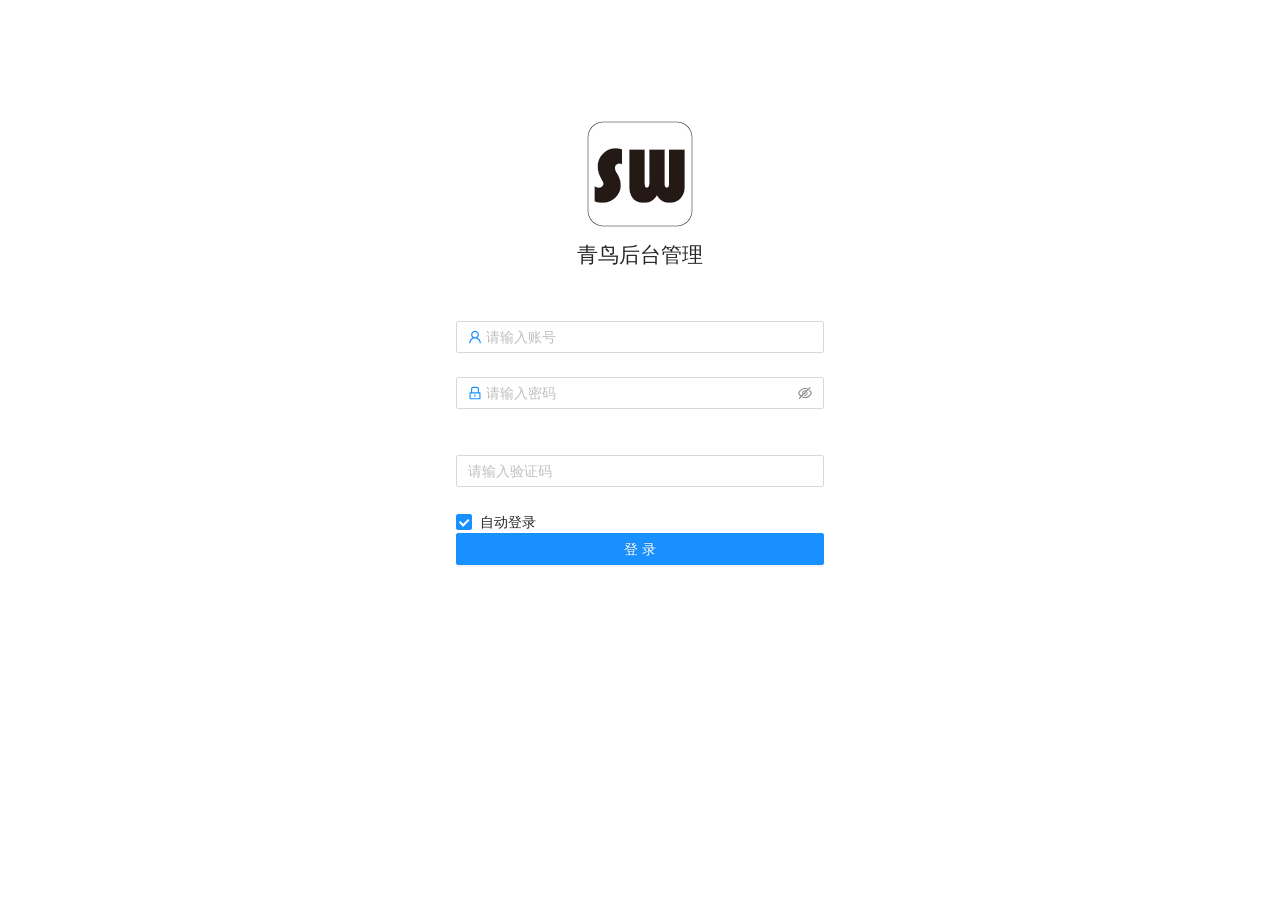
<file: index.html>
<!DOCTYPE html><html lang=""><head><meta charset="utf-8"><meta http-equiv="X-UA-Compatible" content="IE=edge"><meta name="viewport" content="width=device-width,initial-scale=1"><link rel="icon" href="favicon.ico"><title>CRM</title><link href="crm/css/app.0d6f13a7.css" rel="preload" as="style"><link href="crm/css/chunk-vendors.61f7cc28.css" rel="preload" as="style"><link href="crm/js/app.cc108d94.js" rel="preload" as="script"><link href="crm/js/chunk-vendors.0245b3df.js" rel="preload" as="script"><link href="crm/css/chunk-vendors.61f7cc28.css" rel="stylesheet"><link href="crm/css/app.0d6f13a7.css" rel="stylesheet"></head><body><noscript><strong>We're sorry but CRM doesn't work properly without JavaScript enabled. Please enable it to continue.</strong></noscript><div id="app"></div><script src="crm/js/chunk-vendors.0245b3df.js"></script><script src="crm/js/app.cc108d94.js"></script></body></html>
</file>
<file: crm/css/app.0d6f13a7.css>
#oyk .logo{position:relative;padding:16px 16px;line-height:32px;cursor:pointer}#oyk .logo,#oyk .logo .router{display:flex;align-items:center}#oyk .logo .router{justify-content:center;min-height:32px}#oyk .logo img{transition:height .2s;margin-left:10px}#oyk .logo h1,#oyk .logo img{display:inline-block;height:32px;vertical-align:middle}#oyk .logo h1{margin:0 0 0 24px;overflow:hidden;color:#fff;font-weight:600;font-size:18px;line-height:32px;-webkit-animation:fade-in;animation:fade-in;-webkit-animation-duration:.2s;animation-duration:.2s}.container{position:relative;width:100%;padding:110px 0 144px}.main{width:368px;min-width:260px;margin:50px auto}.detailBtn[data-v-0d62a1c2],.detailBtn[data-v-43e0dd0c],.detailBtn[data-v-78d03c0e],.detailBtn[data-v-36429fa6]{margin-right:15px}.addStyle[data-v-6782d7d3]{margin:8px 0}.detailBtn[data-v-59db98cc]{margin-right:15px}[data-v-59db98cc] .ant-select{width:250px!important}.cancelModel[data-v-59d19b82]{margin-right:20px}.detailBtn[data-v-872a403e],.detailBtn[data-v-bc2e22da]{margin-right:15px}.importData[data-v-bc2e22da]{margin-bottom:20px}.tips[data-v-bc2e22da]{font-size:12px;color:red;display:block;margin-top:10px}.templateUrl[data-v-bc2e22da]{margin-top:15px;display:block}.cancelModel[data-v-77369d42]{margin-right:20px}[data-v-77369d42] .ant-col-12{max-width:100%}.cancelModel[data-v-2c4248a2]{margin-right:20px}[data-v-2c4248a2] .ant-col-12{max-width:100%}.cancelModel[data-v-10dcbb8d]{margin-right:20px}[data-v-4e679149] .ant-table-cell{padding:12px 16px}.overflowBox[data-v-3747544e]{width:100%;height:100%;overflow:auto}.drawerBox>.el-drawer__body[data-v-3747544e]{width:100%;height:100%;overflow:hidden}.term[data-v-3747544e]{color:#303133;font-weight:400;font-size:15px;line-height:22px;padding-bottom:16px;margin-right:8px;white-space:nowrap;display:table-cell;&[data-v-3747544e]:after{content:":";margin:0 8px 0 2px;position:relative;top:-.5px}}.detail[data-v-3747544e]{font-size:15px;line-height:1.5;width:100%;padding-bottom:16px;color:#606266;display:table-cell}[data-v-3747544e] .ant-image-img{-o-object-fit:cover!important;object-fit:cover!important}.detailBtn[data-v-0992874a]{margin-right:15px}.tagStyle[data-v-0992874a]{margin-left:10px;cursor:pointer}.tipBox[data-v-0992874a]{margin-bottom:20px}.tipsNum[data-v-0992874a]{color:red}[data-v-0992874a] .ant-form-item{margin-bottom:15px!important}[data-v-0992874a] .ant-form-item-control-input-content{display:flex;line-height:32px}.addCustomer[data-v-0992874a]{margin-bottom:10px}.areaBox[data-v-0992874a]{width:245px}.detailBtn[data-v-b198ea1a]{margin-right:15px}[data-v-b198ea1a] .ant-form-item{margin-bottom:15px!important}[data-v-b198ea1a] .ant-form-item-control-input-content{display:flex;line-height:32px}.areaBox[data-v-b198ea1a]{width:245px}.detailBtn[data-v-3c3987ea],.detailBtn[data-v-6b87c7a8],.detailBtn[data-v-b155fb58]{margin-right:15px}.inputStyle{width:120px}.prjFormBox{margin-bottom:20px}
</file>
